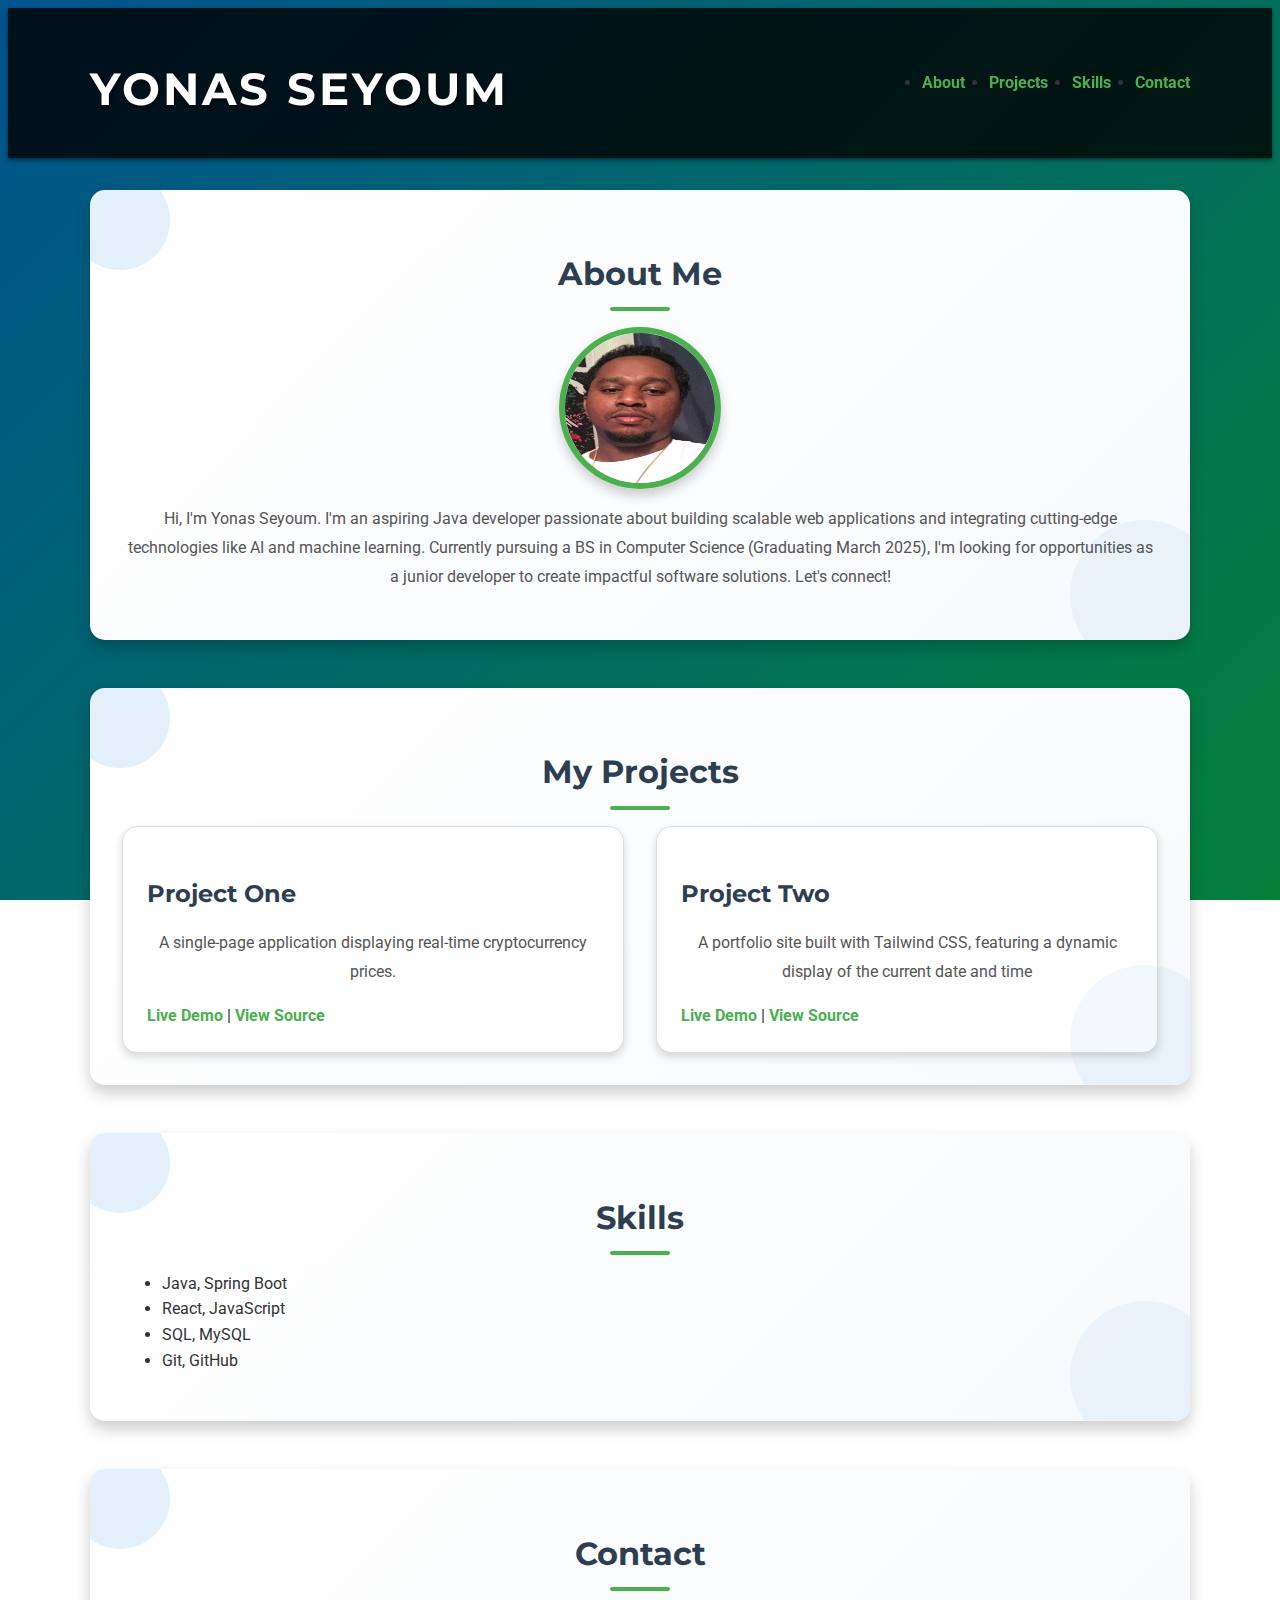
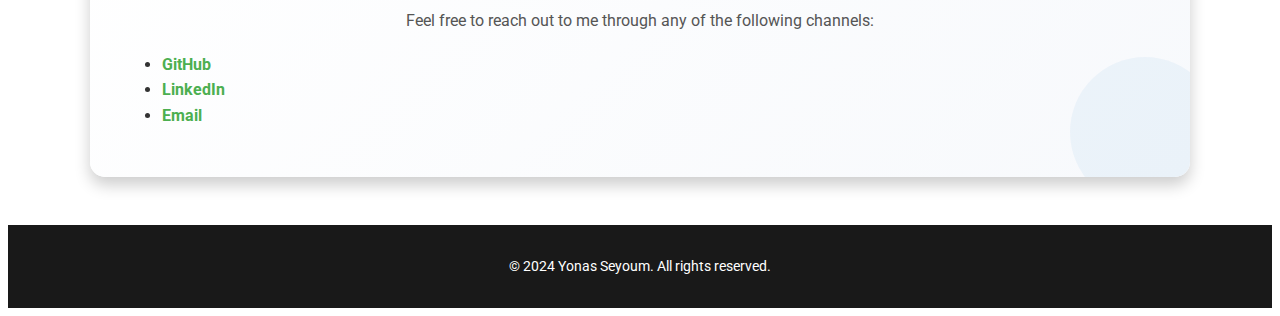
<file: index.html>
<!DOCTYPE html>
<html lang="en">
<head>
  <meta charset="UTF-8" />
  <meta name="viewport" content="width=device-width, initial-scale=1.0" />
  <meta name="description" content="Portfolio of Yonas Seyoum, aspiring Java developer. Explore my projects and professional journey." />
  <title>Yonas Seyoum - Portfolio</title>
  <link rel="stylesheet" href="style.css">
</head>
<body>
  <header>
    <nav>
      <h1>Yonas Seyoum</h1>
      <button id="nav-toggle" aria-label="Toggle navigation">&#9776;</button>
      <ul>
        <li><a href="#about">About</a></li>
        <li><a href="#work">Projects</a></li>
        <li><a href="#skills">Skills</a></li>
        <li><a href="#contact">Contact</a></li>
      </ul>
    </nav>
  </header>

  <main>
    <section id="about">
      <h2>About Me</h2>
      <img src="pic.jpeg" alt="Portrait of Yonas Seyoum" class="profile-pic" />
      <p>
        Hi, I'm Yonas Seyoum. I'm an aspiring Java developer passionate about building scalable web applications and integrating cutting-edge technologies like AI and machine learning. Currently pursuing a BS in Computer Science (Graduating March 2025), I'm looking for opportunities as a junior developer to create impactful software solutions. Let's connect!
      </p>
    </section>

    <section id="work">
      <h2>My Projects</h2>
      <div class="projects-grid">
        <article class="project">
          <h3>Project One</h3>
          <p>A single-page application displaying real-time cryptocurrency prices.</p>
          <a href="https://price-astro.vercel.app" target="_blank">Live Demo</a> | 
          <a href="https://github.com/Seyoumyonas/Price_Astro" target="_blank">View Source</a>
        </article>
        
        <article class="project">
          <h3>Project Two</h3>
          <p>A portfolio site built with Tailwind CSS, featuring a dynamic display of the current date and time</p>
          <a href="https://tail-wind-proj2.vercel.app/" target="_blank">Live Demo</a> | 
          <a href="https://github.com/Seyoumyonas/TailWind_Proj2" target="_blank">View Source</a>
        </article>
        
      </div>
    </section>

    <section id="skills">
      <h2>Skills</h2>
      <ul class="skills-list">
        <li>Java, Spring Boot</li>
        <li>React, JavaScript</li>
        <li>SQL, MySQL</li>
        <li>Git, GitHub</li>
      </ul>
    </section>

    <section id="contact">
      <h2>Contact</h2>
      <p>Feel free to reach out to me through any of the following channels:</p>
      <ul>
        <li><a href="https://github.com/Seyoumyonas">GitHub</a></li>
        <li><a href="https://www.linkedin.com/in/yonas-seyoum/">LinkedIn</a></li>
        <li><a href="mailto:yonasseyoum@email.com">Email</a></li>
      </ul>
    </section>
  </main>

  <footer>
    <p>© 2024 Yonas Seyoum. All rights reserved.</p>
  </footer>

  <script src="script.js"></script>
</body>
</html>
</file>
<file: style.css>
@import url('https://fonts.googleapis.com/css2?family=Roboto:wght@400;700&family=Montserrat:wght@700&display=swap');

/* General Styles */
body {
  font-family: 'Roboto', sans-serif;
  color: #333;
  background: linear-gradient(135deg, #00548f, #038039); /* Darker gradient */
  background-attachment: fixed;
  background-size: cover;
  line-height: 1.6;
  scroll-behavior: smooth; /* Smooth scrolling for anchor links */
}

/* Headings */
h1, h2, h3 {
  font-family: 'Montserrat', sans-serif;
  color: #ffffff; /* Brighter contrast for dark background */
  margin-bottom: 1rem;
}

h1 {
  font-size: 2.8rem;
  text-align: center;
  text-transform: uppercase;
  letter-spacing: 3px;
  color: #ffffff; /* Bold white for title */
  text-shadow: 2px 2px 4px rgba(0, 0, 0, 0.5); /* Add depth to the heading */
}

h2 {
  font-size: 2rem;
  text-align: center;
  position: relative;
  color: #2c3e50;
}

h2::after {
  content: '';
  display: block;
  width: 60px;
  height: 4px;
  background: #4CAF50;
  margin: 0.5rem auto;
  border-radius: 2px;
}

/* Links */
a {
  color: #4CAF50;
  text-decoration: none;
  font-weight: bold;
  transition: color 0.3s ease, transform 0.3s ease;
}

a:hover {
  color: #038839;
  transform: scale(1.1); /* Slight pop effect */
}

/* Navigation */
header {
  background: rgba(0, 0, 0, 0.8); /* Semi-transparent dark header */
  padding: 1rem 0;
  box-shadow: 0 2px 4px rgba(0, 0, 0, 0.5);
  position: sticky;
  top: 0;
  z-index: 1000;
}

nav {
  display: flex;
  justify-content: space-between;
  align-items: center;
  max-width: 1100px;
  margin: 0 auto;
  padding: 0 1.5rem;
}

nav ul {
  display: flex;
  gap: 1.5rem;
}

#nav-toggle {
  display: none;
}

/* Sections */
main {
  max-width: 1100px;
  margin: 2rem auto;
  padding: 0 1.5rem;
}

section {
  margin-bottom: 3rem;
  background: linear-gradient(135deg, #ffffff, #f7f9fc); /* Light gradient background */
  padding: 2rem;
  border-radius: 15px; /* Softer rounded corners */
  box-shadow: 0 8px 16px rgba(0, 0, 0, 0.2); /* Enhanced shadow for depth */
  position: relative;
  overflow: hidden; /* For background shapes */
}

section::before {
  content: '';
  position: absolute;
  width: 100px;
  height: 100px;
  background: rgba(0, 122, 204, 0.1);
  border-radius: 50%;
  top: -20px;
  left: -20px;
}

section::after {
  content: '';
  position: absolute;
  width: 150px;
  height: 150px;
  background: rgba(0, 122, 204, 0.05);
  border-radius: 50%;
  bottom: -30px;
  right: -30px;
}

/* Typography in Sections */
section h2 {
  font-size: 2rem;
  color: #2c3e50;
}

section p {
  text-align: center;
  font-size: 1rem;
  line-height: 1.8;
  color: #555;
  margin-top: 1rem;
}

/* Profile Picture */
.profile-pic {
  width: 150px;
  height: 150px;
  border-radius: 50%;
  border: 6px solid #4CAF50; /* Green border for emphasis */
  margin: 1rem auto;
  display: block;
  box-shadow: 0 6px 12px rgba(0, 0, 0, 0.2);
  transition: transform 0.3s ease, box-shadow 0.3s ease;
}

.profile-pic:hover {
  transform: scale(1.1); /* More pronounced zoom */
  box-shadow: 0 10px 20px rgba(0, 0, 0, 0.3);
}

/* Projects Grid */
.projects-grid {
  display: grid;
  grid-template-columns: repeat(auto-fit, minmax(280px, 1fr));
  gap: 2rem; /* More spacing between projects */
}

.project {
  padding: 1.5rem;
  background: #ffffff;
  border: 1px solid #ddd;
  border-radius: 15px; /* Softer corners */
  box-shadow: 0 4px 8px rgba(0, 0, 0, 0.15);
  transition: transform 0.3s ease, box-shadow 0.3s ease, background-color 0.3s ease;
}

.project:hover {
  transform: translateY(-5px);
  box-shadow: 0 8px 16px rgba(0, 0, 0, 0.25);
  background-color: #f9f9f9;
}

.project h3 {
  font-size: 1.5rem;
  color: #2c3e50;
  margin-bottom: 0.5rem;
}

.project p {
  font-size: 1rem;
  color: #555;
}

/* Footer */
footer {
  background: rgba(0, 0, 0, 0.9); /* Dark footer to match theme */
  color: #fff;
  text-align: center;
  padding: 1rem;
  font-size: 0.9rem;
  margin-top: 1.5rem;
}

/* Animations */
@keyframes fadeIn {
  from {
    opacity: 0;
    transform: translateY(20px);
  }
  to {
    opacity: 1;
    transform: translateY(0);
  }
}

section {
  animation: fadeIn 0.8s ease-in-out;
}

/* Responsive */
@media (max-width: 768px) {
  nav ul {
    display: none;
  }

  #nav-toggle {
    display: block;
  }

  .projects-grid {
    grid-template-columns: 1fr;
  }
}
</file>
